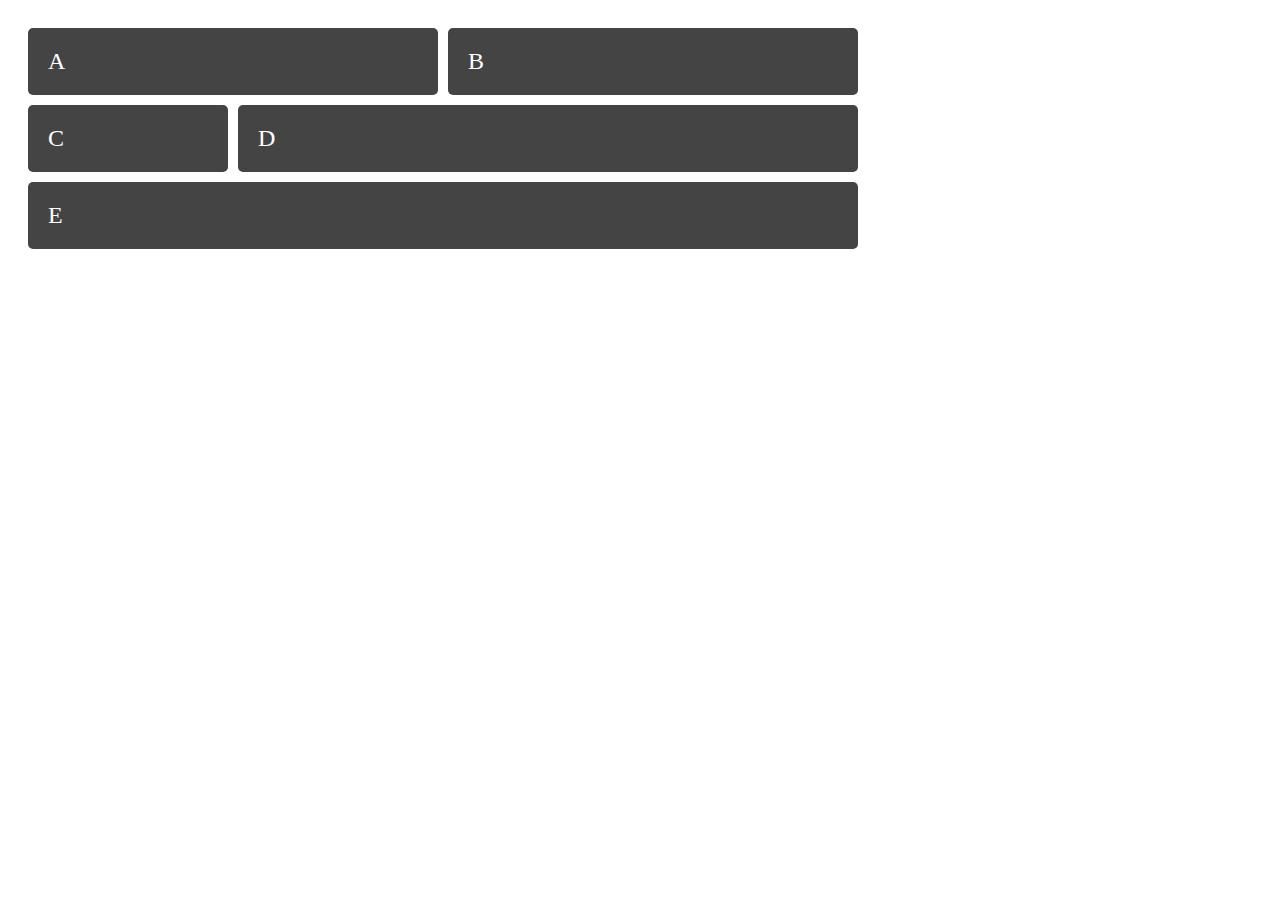
<file: index.html>
<!doctype html>
<html>

<head>
  <meta charset="utf-8">
  <link rel="stylesheet" href="index.css">
  <script src="js/index.js"></script>
</head>

<body>
  <div class="wrapper">
    <div class="box a">A</div>
    <div class="box b">B</div>
    <div class="box c">C</div>
    <div class="box d">D</div>
    <div class="box e">E</div>
  </div>
</body>

</html>
</file>
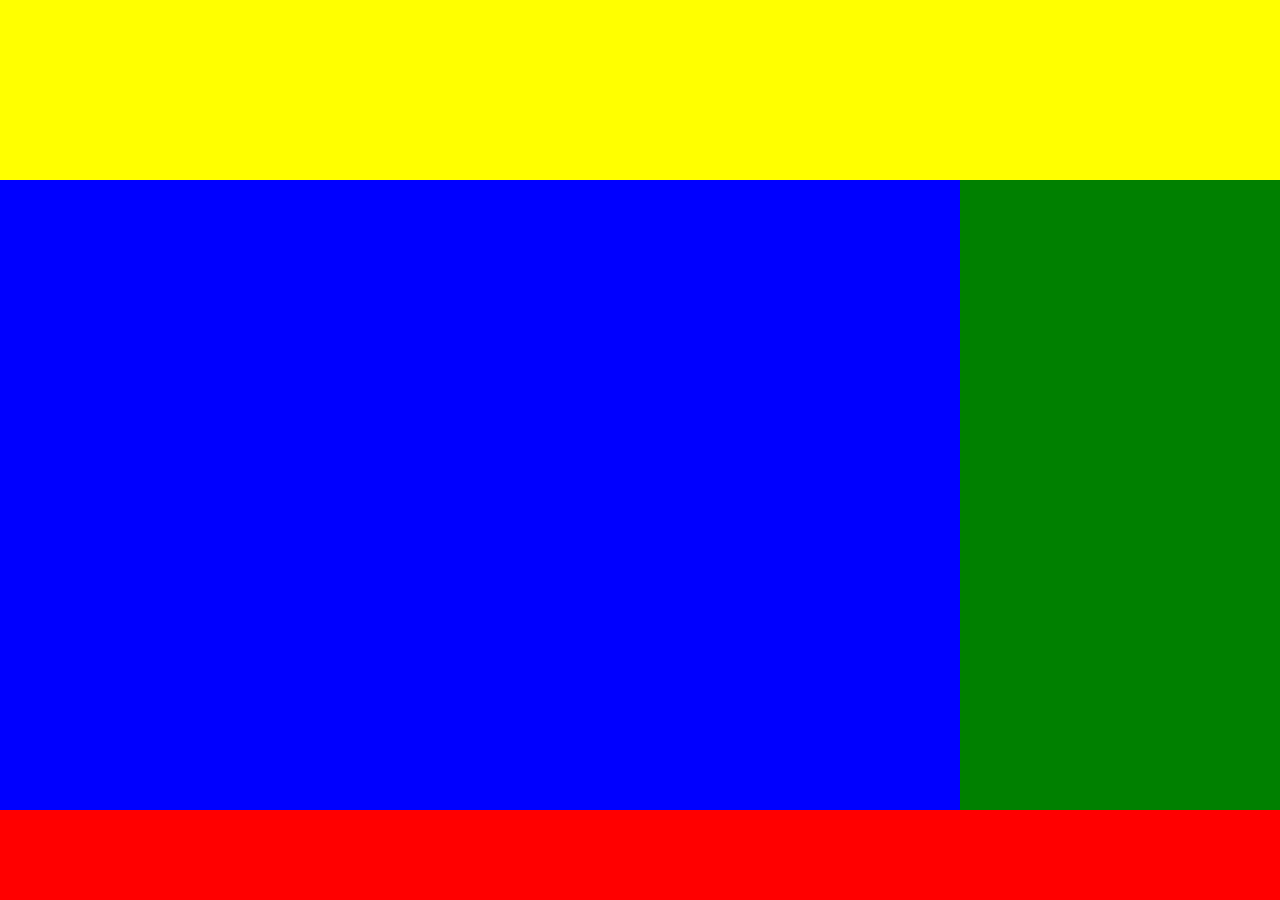
<file: grid1/index.html>
<!doctype html>
<html>

<head>
  <meta charset="utf-8">
  <link rel="stylesheet" href="index.css">
</head>

<body>

  <div class="container">
    <header></header>
    <main></main>
    <aside></aside>
    <footer></footer>
  </div>


</body>

</html>
</file>
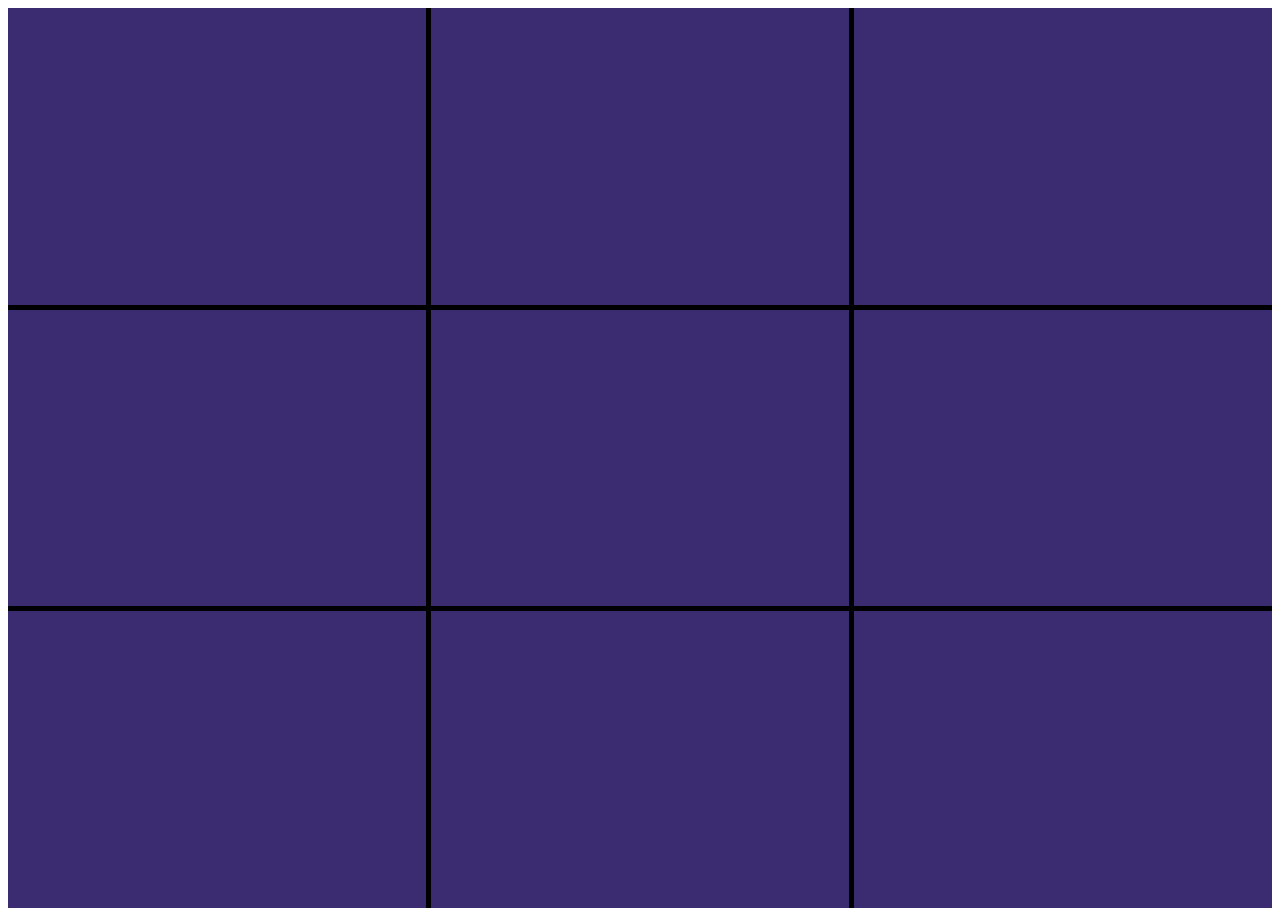
<file: grid2/index.html>
<!DOCTYPE html>
<html>

<head>
  <link rel="stylesheet" href="index.css">
</head>

<body>
  <div class="container">
    <div></div>
    <div></div>
    <div></div>
    <div></div>
    <div></div>
    <div></div>
    <div></div>
    <div></div>
    <div></div>
  </div>
</body>

</html>
</file>
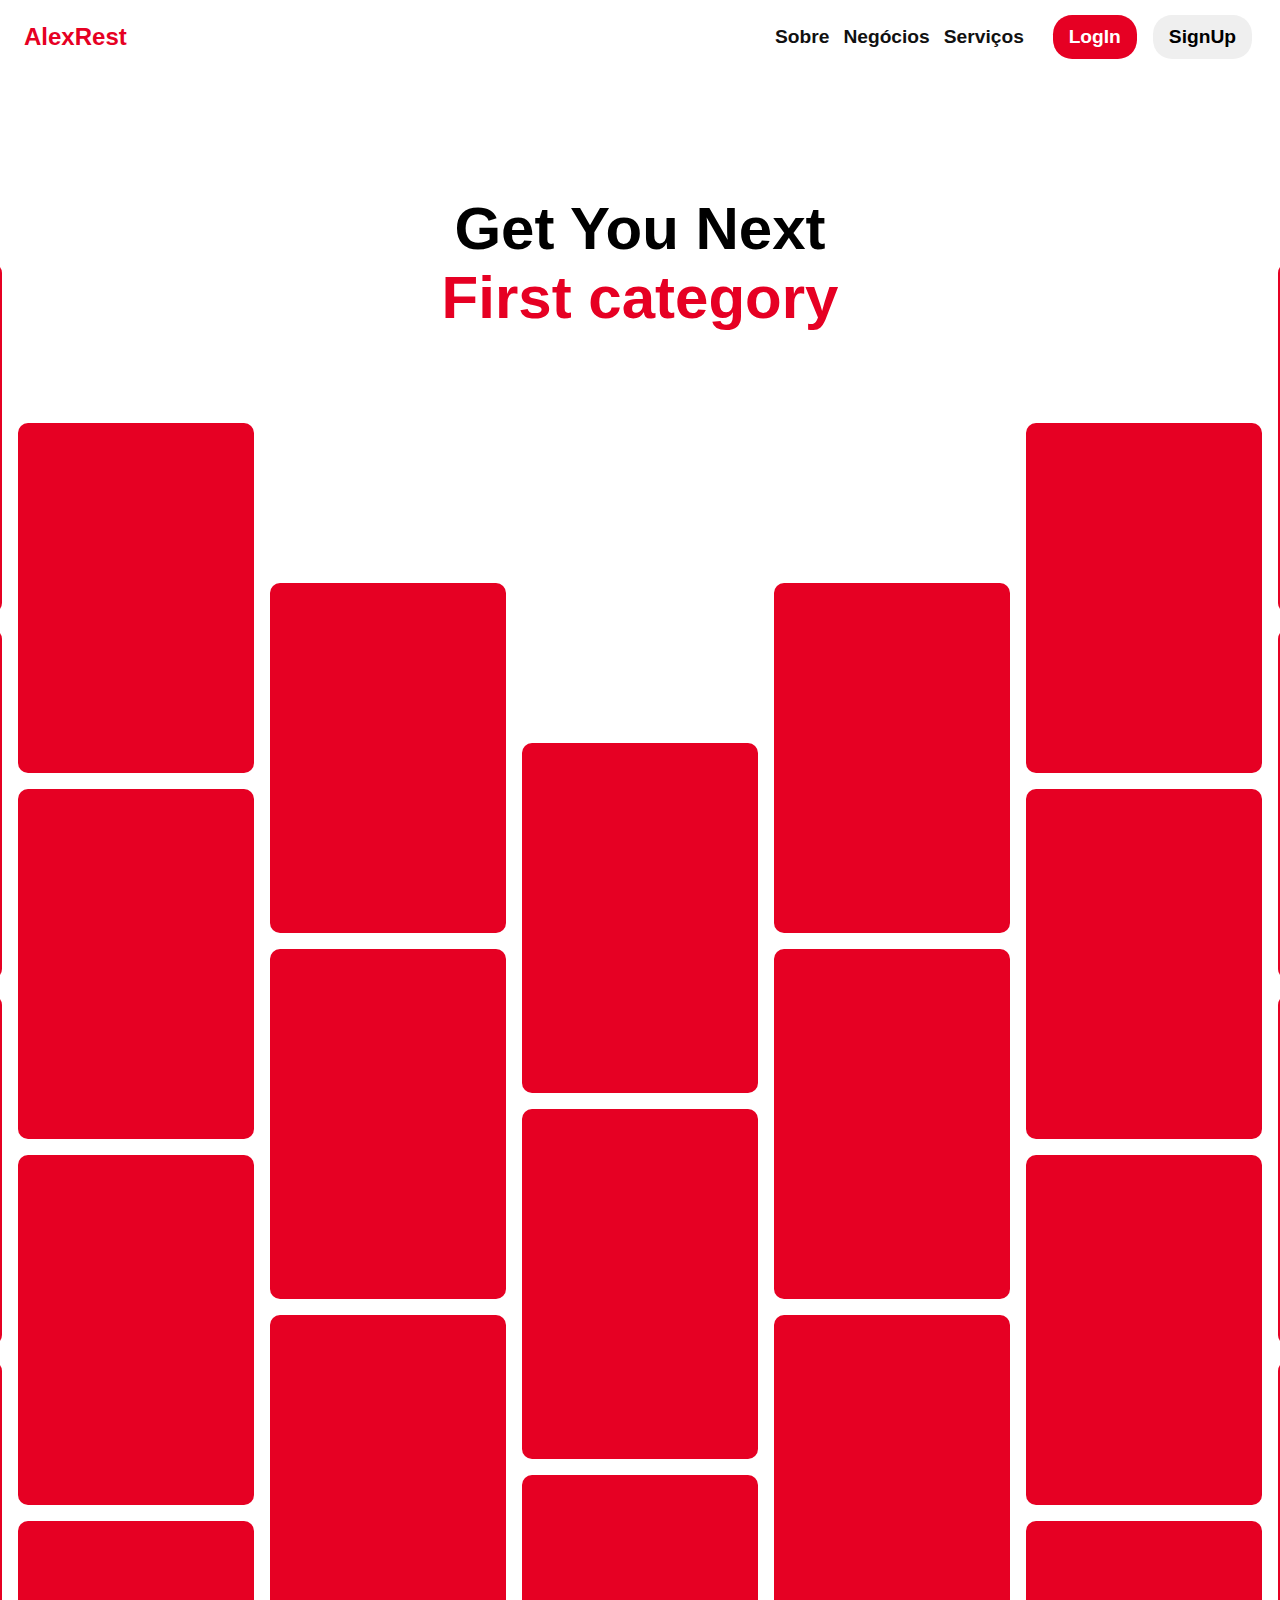
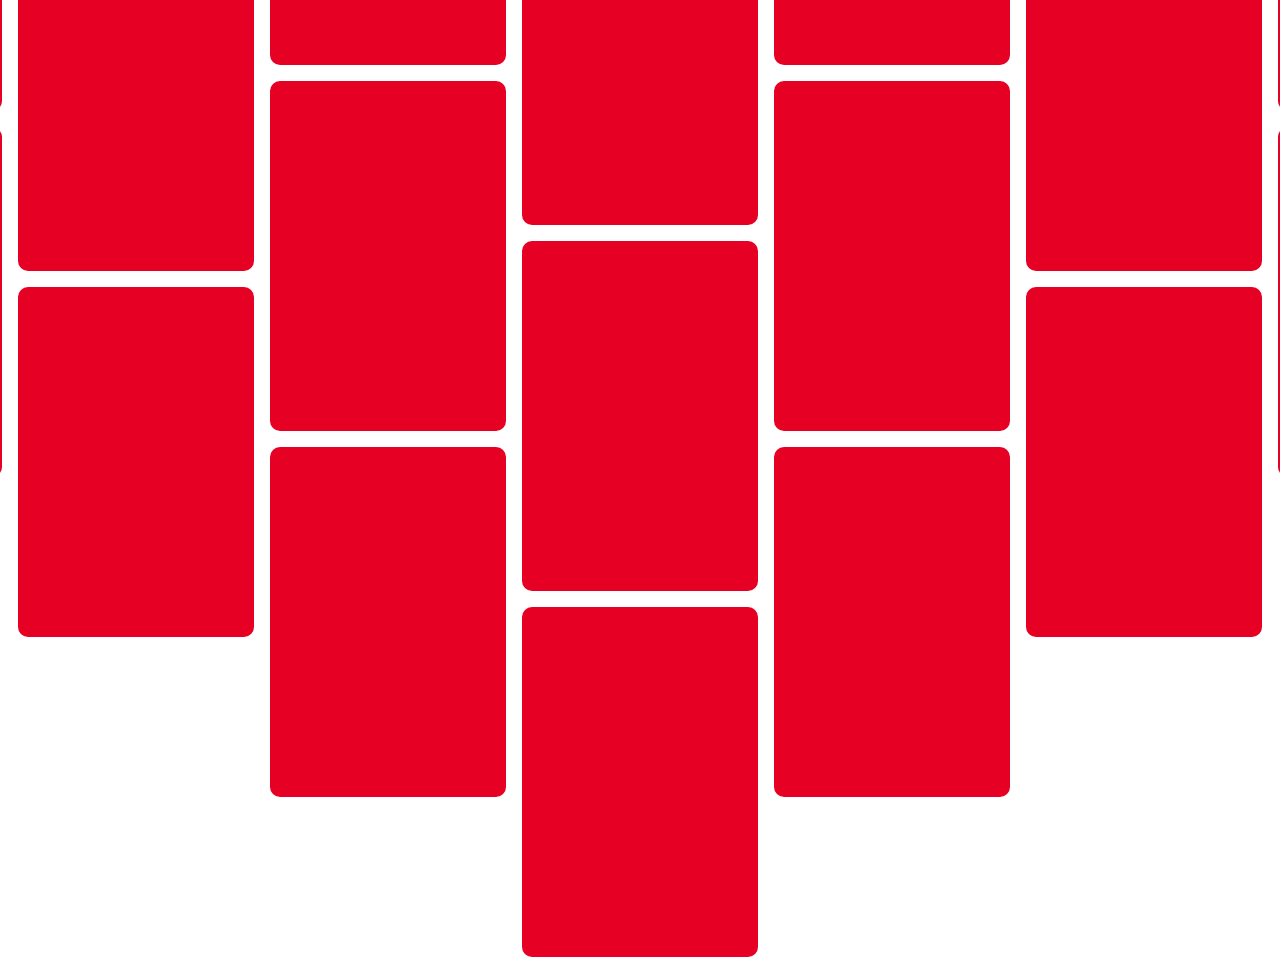
<file: grid3/index.html>
<!DOCTYPE html>
<html lang="en">

<head>
  <meta charset="UTF-8">
  <meta http-equiv="X-UA-Compatible" content="IE=edge">
  <meta name="viewport" content="width=device-width, initial-scale=1.0">
  <title>Document</title>
  <link rel="stylesheet" href="css/style.css" />
</head>

<body>
  <header>
    <h3>AlexRest</h3>
    <nav>
      <ul>
        <li><a href="#">Sobre</a></li>
        <li><a href="#">Negócios</a></li>
        <li><a href="#">Serviços</a></li>
      </ul>

      <div class="buttons">
        <button class="login">LogIn</button>
        <button class="signup">SignUp</button>
      </div>
    </nav>
  </header>

  <div class="heading">
    <span class="text">Get You Next</span>
    <div class="wrapper">
      <div class="offset">
        <h2 class="text animate-before">First category</h2>
      </div>
      <div class="offset">
        <h2 class="text animate-before">Second category</h2>
      </div>
      <div class="offset">
        <h2 class="text animate-before">Third category</h2>
      </div>
      <div class="offset">
        <h2 class="text animate-before">Fourth category</h2>
      </div>
    </div>
  </div>
  <div class="grid-container">
    <div class="grid">
      <div class="column animate-before">
        <div class="item"></div>
        <div class="item"></div>
        <div class="item"></div>
        <div class="item"></div>
        <div class="item"></div>
      </div>

      <div class="column animate-before">
        <div class="item"></div>
        <div class="item"></div>
        <div class="item"></div>
        <div class="item"></div>
        <div class="item"></div>
      </div>

      <div class="column animate-before">
        <div class="item"></div>
        <div class="item"></div>
        <div class="item"></div>
        <div class="item"></div>
        <div class="item"></div>
      </div>

      <div class="column animate-before">
        <div class="item"></div>
        <div class="item"></div>
        <div class="item"></div>
        <div class="item"></div>
        <div class="item"></div>
      </div>

      <div class="column animate-before">
        <div class="item"></div>
        <div class="item"></div>
        <div class="item"></div>
        <div class="item"></div>
        <div class="item"></div>
      </div>

      <div class="column animate-before">
        <div class="item"></div>
        <div class="item"></div>
        <div class="item"></div>
        <div class="item"></div>
        <div class="item"></div>
      </div>

      <div class="column animate-before">
        <div class="item"></div>
        <div class="item"></div>
        <div class="item"></div>
        <div class="item"></div>
        <div class="item"></div>
      </div>
    </div>

    <div class="grid">
      <div class="column animate-before">
        <div class="item"></div>
        <div class="item"></div>
        <div class="item"></div>
        <div class="item"></div>
        <div class="item"></div>
      </div>

      <div class="column animate-before">
        <div class="item"></div>
        <div class="item"></div>
        <div class="item"></div>
        <div class="item"></div>
        <div class="item"></div>
      </div>

      <div class="column animate-before">
        <div class="item"></div>
        <div class="item"></div>
        <div class="item"></div>
        <div class="item"></div>
        <div class="item"></div>
      </div>

      <div class="column animate-before">
        <div class="item"></div>
        <div class="item"></div>
        <div class="item"></div>
        <div class="item"></div>
        <div class="item"></div>
      </div>

      <div class="column animate-before">
        <div class="item"></div>
        <div class="item"></div>
        <div class="item"></div>
        <div class="item"></div>
        <div class="item"></div>
      </div>

      <div class="column animate-before">
        <div class="item"></div>
        <div class="item"></div>
        <div class="item"></div>
        <div class="item"></div>
        <div class="item"></div>
      </div>

      <div class="column animate-before">
        <div class="item"></div>
        <div class="item"></div>
        <div class="item"></div>
        <div class="item"></div>
        <div class="item"></div>
      </div>
    </div>

    <div class="grid">
      <div class="column animate-before">
        <div class="item"></div>
        <div class="item"></div>
        <div class="item"></div>
        <div class="item"></div>
        <div class="item"></div>
      </div>

      <div class="column animate-before">
        <div class="item"></div>
        <div class="item"></div>
        <div class="item"></div>
        <div class="item"></div>
        <div class="item"></div>
      </div>

      <div class="column animate-before">
        <div class="item"></div>
        <div class="item"></div>
        <div class="item"></div>
        <div class="item"></div>
        <div class="item"></div>
      </div>

      <div class="column animate-before">
        <div class="item"></div>
        <div class="item"></div>
        <div class="item"></div>
        <div class="item"></div>
        <div class="item"></div>
      </div>

      <div class="column animate-before">
        <div class="item"></div>
        <div class="item"></div>
        <div class="item"></div>
        <div class="item"></div>
        <div class="item"></div>
      </div>

      <div class="column animate-before">
        <div class="item"></div>
        <div class="item"></div>
        <div class="item"></div>
        <div class="item"></div>
        <div class="item"></div>
      </div>

      <div class="column animate-before">
        <div class="item"></div>
        <div class="item"></div>
        <div class="item"></div>
        <div class="item"></div>
        <div class="item"></div>
      </div>
    </div>

    <div class="grid">
      <div class="column animate-before">
        <div class="item"></div>
        <div class="item"></div>
        <div class="item"></div>
        <div class="item"></div>
        <div class="item"></div>
      </div>

      <div class="column animate-before">
        <div class="item"></div>
        <div class="item"></div>
        <div class="item"></div>
        <div class="item"></div>
        <div class="item"></div>
      </div>

      <div class="column animate-before">
        <div class="item"></div>
        <div class="item"></div>
        <div class="item"></div>
        <div class="item"></div>
        <div class="item"></div>
      </div>

      <div class="column animate-before">
        <div class="item"></div>
        <div class="item"></div>
        <div class="item"></div>
        <div class="item"></div>
        <div class="item"></div>
      </div>

      <div class="column animate-before">
        <div class="item"></div>
        <div class="item"></div>
        <div class="item"></div>
        <div class="item"></div>
        <div class="item"></div>
      </div>

      <div class="column animate-before">
        <div class="item"></div>
        <div class="item"></div>
        <div class="item"></div>
        <div class="item"></div>
        <div class="item"></div>
      </div>

      <div class="column animate-before">
        <div class="item"></div>
        <div class="item"></div>
        <div class="item"></div>
        <div class="item"></div>
        <div class="item"></div>
      </div>
    </div>
  </div>

  <script src="./scripts.js"></script>
</body>

</html>
</file>
<file: index.css>
body {
  padding: 20px;
}

.wrapper {
  display: grid;
  gap: 10px;
  grid-template-columns: repeat(auto-fill, 200px);
  background-color: #fff;
  color: #444;
}

.box {
  background-color: #444;
  color: #fff;
  border-radius: 5px;
  padding: 20px;
  font-size: 150%;
}

.a {
  grid-column: 1/3;
}

.b {
  grid-column: 3/5;
}

.c {
  grid-column: 1/2;
  grid-row: 2;
}

.d {
  grid-column: 2/5;
  grid-row: 2;
}

.e {
  grid-column: 1/5;
  grid-row: 3;
}
</file>
<file: grid1/index.css>
html,
body {
  margin: 0;
  padding: 0;
  box-sizing: border-box;
}

.container {
  display: grid;
  grid-template-columns: 3fr 1fr;
  grid-template-rows: 20vh 70vh 10vh;
  grid-template-areas:
    "header header"
    "main aside"
    "footer footer";
}

header {
  background-color: yellow;
  /* height: 100px; */
  /* grid-column: 1/3; */
  grid-area: header;
}

main {
  background-color: blue;
  /* height: 100px; */
  /* grid-column: 1/2; */
  grid-area: main;
}

aside {
  background-color: green;
  /* height: 100px; */
  /* grid-column: 2/3; */
  grid-area: aside;
}

footer {
  background-color: red;
  /* height: 100px; */
  /* grid-column: 1/3; */
  grid-area: footer;
}
</file>
<file: grid2/index.css>
.container {
  background-color: black;
  width: 100w;
  height: 100vh;
  display: grid;
  grid-template-columns: 1fr 1fr 1fr;
  grid-template-rows: 1fr 1fr 1fr;
  gap: 5px;
}

.container>div {
  background-color: #3b2b70;
}
</file>
<file: grid3/css/style.css>
* {
  margin: 0;
  padding: 0;
  box-sizing: border-box;
}

body {
  overflow: hidden;
}

*,
button,
input {
  font-family: --apple-system, Ubuntu, Arial, sans-serif;
}

li {
  display: inline;
  list-style: none;
}

header {
  display: flex;
  justify-content: space-between;
  align-items: center;
  padding: 15px 28px 15px 24px;
}
header h3 {
  font-size: 1.5rem;
  font-weight: 700;
  color: #e60023;
}
header nav {
  display: flex;
  align-items: center;
}
header nav ul li {
  padding: 0.3rem;
}
header nav ul li a {
  text-decoration: none;
  font-size: 1.2rem;
  color: #111;
  font-weight: 700;
}
header nav ul li a:hover {
  text-decoration: underline;
}
header nav .buttons {
  display: flex;
  margin-left: 1.5rem;
}
header nav .buttons button {
  font-size: 1.2rem;
  font-weight: 700;
  padding: 0.7rem 1rem;
  border-radius: 1.2rem;
  background-color: #efefef;
  border: none;
  display: flex;
  justify-content: center;
  align-items: center;
}
header nav .buttons .login {
  background-color: #e60023;
  color: #fff;
}
header nav .buttons .signup {
  margin-left: 1rem;
}

.heading {
  margin-top: 120px;
  display: flex;
  flex-direction: column;
  align-items: center;
  text-align: center;
}

.text {
  font-size: 60px;
  font-weight: 600;
}

.wrapper {
  position: relative;
}
.wrapper .offset {
  position: absolute;
  top: 0;
  left: 0;
  transform: translateX(-50%);
}
.wrapper .text {
  white-space: nowrap;
  color: #e60023;
  transition-duration: 1s;
}

.grid-container {
  display: flex;
  flex-direction: column;
  align-items: center;
  overflow: hidden;
}

.grid {
  display: grid;
  grid-template-columns: repeat(7, 252px);
  visibility: hidden;
  pointer-events: none;
  max-height: 0px;
}
.grid.active {
  visibility: visible;
  pointer-events: auto;
  max-height: unset;
}

.column {
  width: 100%;
  display: flex;
  flex-direction: column;
  align-items: center;
  transition: 1s;
}
.column:nth-child(1) {
  margin-top: 0;
  transition-delay: 0s;
}
.column:nth-child(2) {
  margin-top: 160px;
  transition-delay: 0.2s;
}
.column:nth-child(3) {
  margin-top: 320px;
  transition-delay: 0.4s;
}
.column:nth-child(4) {
  margin-top: 480px;
  transition-delay: 0.6s;
}
.column:nth-child(5) {
  margin-top: 320px;
  transition-delay: 0.8s;
}
.column:nth-child(6) {
  margin-top: 160px;
  transition-delay: 1s;
}
.column:nth-child(7) {
  margin-top: 0px;
  transition-delay: 1s;
}

.item {
  width: 236px;
  height: 350px;
  background-color: #e60023;
  border-radius: 10px;
}

.item:not(:first-child) {
  margin-top: 16px;
}

.animate-before {
  transform: translateY(40px);
  opacity: 0;
  pointer-events: none;
}

.animate-after {
  transform: translateY(-40px);
  opacity: 0;
  pointer-events: none;
}/*# sourceMappingURL=style.css.map */
</file>
